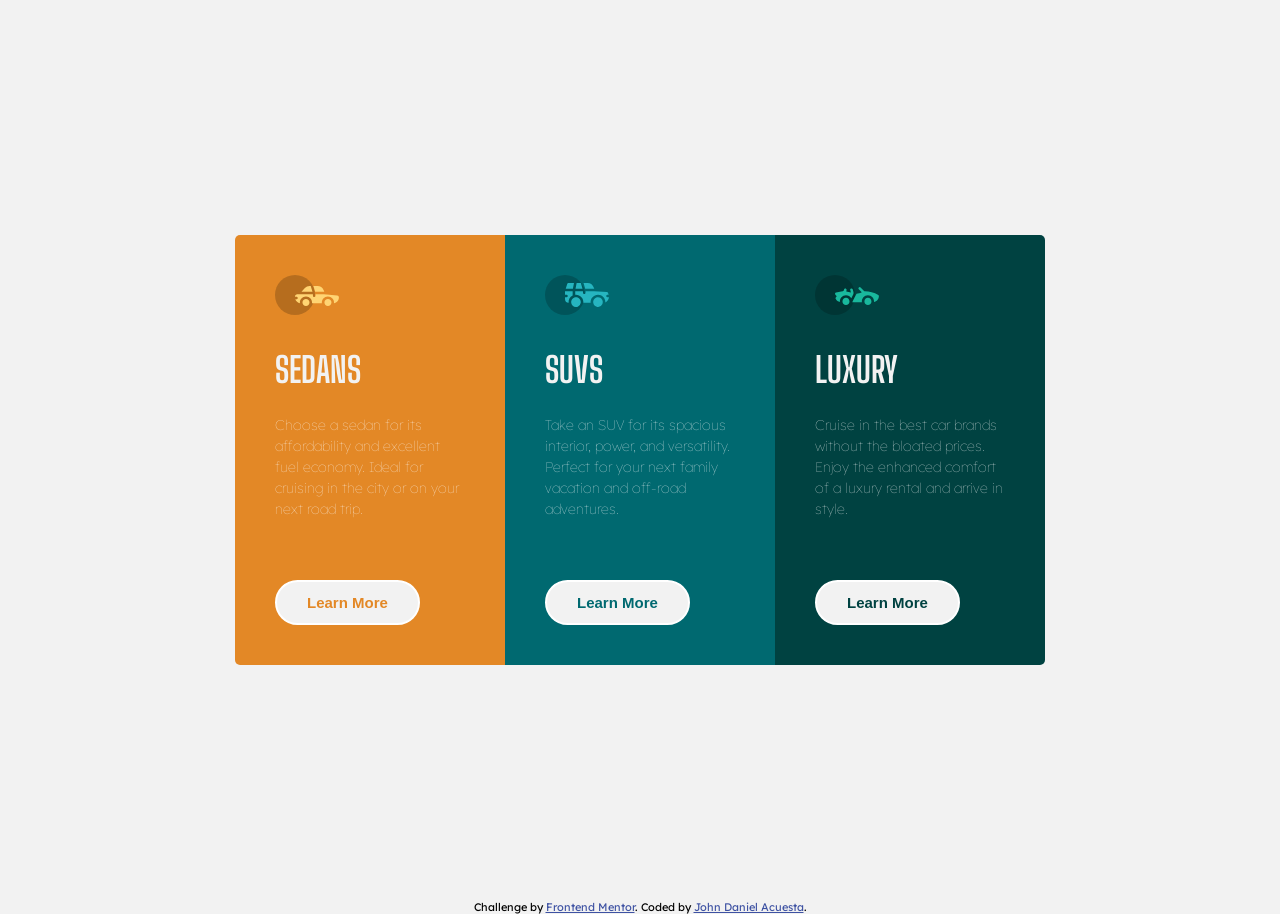
<file: index.html>
<!DOCTYPE html>
<html lang="en">
<head>
  <meta charset="UTF-8">
  <meta name="viewport" content="width=device-width, initial-scale=1.0"> <!-- displays site properly based on user's device -->

  <link rel="icon" type="image/png" sizes="32x32" href="./images/favicon-32x32.png">
  <link rel="stylesheet" href="style.css">
  <title>Frontend Mentor | 3-column preview card component</title>

</head>
<body>
  <div class="container">
    <div class="card first-card">
      <img src="images/icon-sedans.svg" alt="" class="card-img">
      <h3>Sedans</h3>
      <p>
        Choose a sedan for its affordability and excellent fuel economy. Ideal for cruising in the city 
        or on your next road trip.
      </p>
      <button class="btn">Learn More</button>
    </div>

    <div class="card second-card">
      <img src="images/icon-suvs.svg" alt="" class="card-img">
      <h3>SUVs</h3>
      <p>
        Take an SUV for its spacious interior, power, and versatility. Perfect for your next family vacation 
        and off-road adventures.
      </p>
      <button class="btn">Learn More</button>
    </div>

    <div class="card third-card">
      <img src="images/icon-luxury.svg" alt="" class="card-img">
      <h3>Luxury</h3>
      <p>
        Cruise in the best car brands without the bloated prices. Enjoy the enhanced comfort of a luxury 
        rental and arrive in style.
      </p>
      <button class="btn">Learn More</button>
    </div>
  </div>
  
  <div class="attribution">
    Challenge by <a href="https://www.frontendmentor.io?ref=challenge" target="_blank">Frontend Mentor</a>. 
    Coded by <a href="#">John Daniel Acuesta</a>.
  </div>
</body>
</html>
</file>
<file: style.css>
@import url('https://fonts.googleapis.com/css2?family=Big+Shoulders+Display:wght@700&family=Lexend+Deca&display=swap');

/* Primary Colors */
:root {
    --bright-orange: hsl(31, 77%, 52%);
    --dark-cyan: hsl(184, 100%, 22%);
    --very-dark-cyan: hsl(179, 100%, 13%);
}

/* Text, BG, Button Color */
:root {
    --transparent-color: hsla(0, 0%, 100%, 0.75);
    --very-light-gray: hsl(0, 0%, 95%);
}

/* Styles */
* {
    box-sizing: border-box;
    margin: 0;
    padding: 0;
}

body {
    font-family: 'Big Shoulders Display', cursive;
    font-family: 'Lexend Deca', sans-serif;
    background: var(--very-light-gray);
}

h3 {
    font-family: 'Big Shoulders Display', cursive;
    text-transform: uppercase;
    font-size: 35px;
    color: var(--very-light-gray);
    margin-bottom: 20px;
    padding-bottom: 5px;
}

p {
    font-family: 'Lexend Deca', sans-serif;
    font-size: 14px;
    color: var(--transparent-color);
    padding-bottom: 10px;
    margin-bottom: 10px;
    font-weight: lighter;
    line-height: 1.5;
    
}
.container {
    padding: 10px;
    align-items: center;
    justify-content: center;
}
.container img {
    padding-bottom: 10px;
    margin-bottom: 20px;
}

.card {
    color: #fff;
    padding: 40px;
    width: 300px;
}

.first-card {
    background: var(--bright-orange);
    border-radius: 5px 5px 0 0;
}

.second-card {
    background: var(--dark-cyan);
}

.third-card {
    background: var(--very-dark-cyan);
    border-radius: 0 0 5px 5px;
}

.btn {
    background-color: var(--very-light-gray);
    border-style: solid;
    border-color: #fff;
    border-radius: 25px;
    padding: 12px 30px;
    font-size: 15px;
    font-weight: bold;
    cursor: pointer;
}

.first-card .btn {
    color: var(--bright-orange);
}

.second-card .btn {
    color: var(--dark-cyan);
}

.third-card .btn {
    color: var(--very-dark-cyan);
}

.btn:hover {
    background-color: transparent;
    color: #fff;
}

/* Responsive */
@media (max-width: 500px) {
    .card {
        margin: auto;
    }
}

@media (max-width:860px) and  (min-width: 501px) {
    .card {
        width: 500px;
        margin: auto;
    }
}

@media (min-width: 860px) {
    .container {
        display: flex;
        align-items: center;
        justify-content: center;
        min-height: 100vh;
    }

    .first-card {
        background: var(--bright-orange);
        border-radius: 5px 0 0 5px;
    }
    
    .third-card {
        background: var(--very-dark-cyan);
        border-radius: 0 5px 5px 0;
    }

    p {
        font-family: 'Lexend Deca', sans-serif;
        font-size: 14px;
        color: var(--transparent-color);
        padding-bottom: 40px;
        margin-bottom: 20px;
        font-weight: lighter;
        line-height: 1.5;   
    }

    .card {
        width: 270px;

    }
}

/* Author */
.attribution { 
    font-size: 11px; 
    text-align: center; 
}
.attribution a { 
    color: hsl(228, 45%, 44%); 
}
</file>
<file: My -3-column-preview-card-component-main/style.css>
@import url('https://fonts.googleapis.com/css2?family=Big+Shoulders+Display:wght@700&family=Lexend+Deca&display=swap');

/* Primary Colors */
:root {
    --bright-orange: hsl(31, 77%, 52%);
    --dark-cyan: hsl(184, 100%, 22%);
    --very-dark-cyan: hsl(179, 100%, 13%);
}

/* Text, BG, Button Color */
:root {
    --transparent-color: hsla(0, 0%, 100%, 0.75);
    --very-light-gray: hsl(0, 0%, 95%);
}

/* Styles */
* {
    box-sizing: border-box;
    margin: 0;
    padding: 0;
}

body {
    font-family: 'Big Shoulders Display', cursive;
    font-family: 'Lexend Deca', sans-serif;
    background: var(--very-light-gray);
}

h3 {
    font-family: 'Big Shoulders Display', cursive;
    text-transform: uppercase;
    font-size: 35px;
    color: var(--very-light-gray);
    margin-bottom: 20px;
    padding-bottom: 5px;
}

p {
    font-family: 'Lexend Deca', sans-serif;
    font-size: 14px;
    color: var(--transparent-color);
    padding-bottom: 10px;
    margin-bottom: 10px;
    font-weight: lighter;
    line-height: 1.5;
    
}
.container {
    padding: 10px;
    align-items: center;
    justify-content: center;
}
.container img {
    padding-bottom: 10px;
    margin-bottom: 20px;
}

.card {
    color: #fff;
    padding: 40px;
    width: 300px;
}

.first-card {
    background: var(--bright-orange);
    border-radius: 5px 5px 0 0;
}

.second-card {
    background: var(--dark-cyan);
}

.third-card {
    background: var(--very-dark-cyan);
    border-radius: 0 0 5px 5px;
}

.btn {
    background-color: var(--very-light-gray);
    border-style: solid;
    border-color: #fff;
    border-radius: 25px;
    padding: 12px 30px;
    font-size: 15px;
    font-weight: bold;
    cursor: pointer;
}

.first-card .btn {
    color: var(--bright-orange);
}

.second-card .btn {
    color: var(--dark-cyan);
}

.third-card .btn {
    color: var(--very-dark-cyan);
}

.btn:hover {
    background-color: transparent;
    color: #fff;
}

/* Responsive */
@media (max-width: 500px) {
    .card {
        margin: auto;
    }
}

@media (max-width:860px) and  (min-width: 501px) {
    .card {
        width: 500px;
        margin: auto;
    }
}

@media (min-width: 860px) {
    .container {
        display: flex;
        align-items: center;
        justify-content: center;
        min-height: 100vh;
    }

    .first-card {
        background: var(--bright-orange);
        border-radius: 5px 0 0 5px;
    }
    
    .third-card {
        background: var(--very-dark-cyan);
        border-radius: 0 5px 5px 0;
    }

    p {
        font-family: 'Lexend Deca', sans-serif;
        font-size: 14px;
        color: var(--transparent-color);
        padding-bottom: 40px;
        margin-bottom: 20px;
        font-weight: lighter;
        line-height: 1.5;   
    }

    .card {
        width: 270px;

    }
}

/* Author */
.attribution { 
    font-size: 11px; 
    text-align: center; 
}
.attribution a { 
    color: hsl(228, 45%, 44%); 
}
</file>
